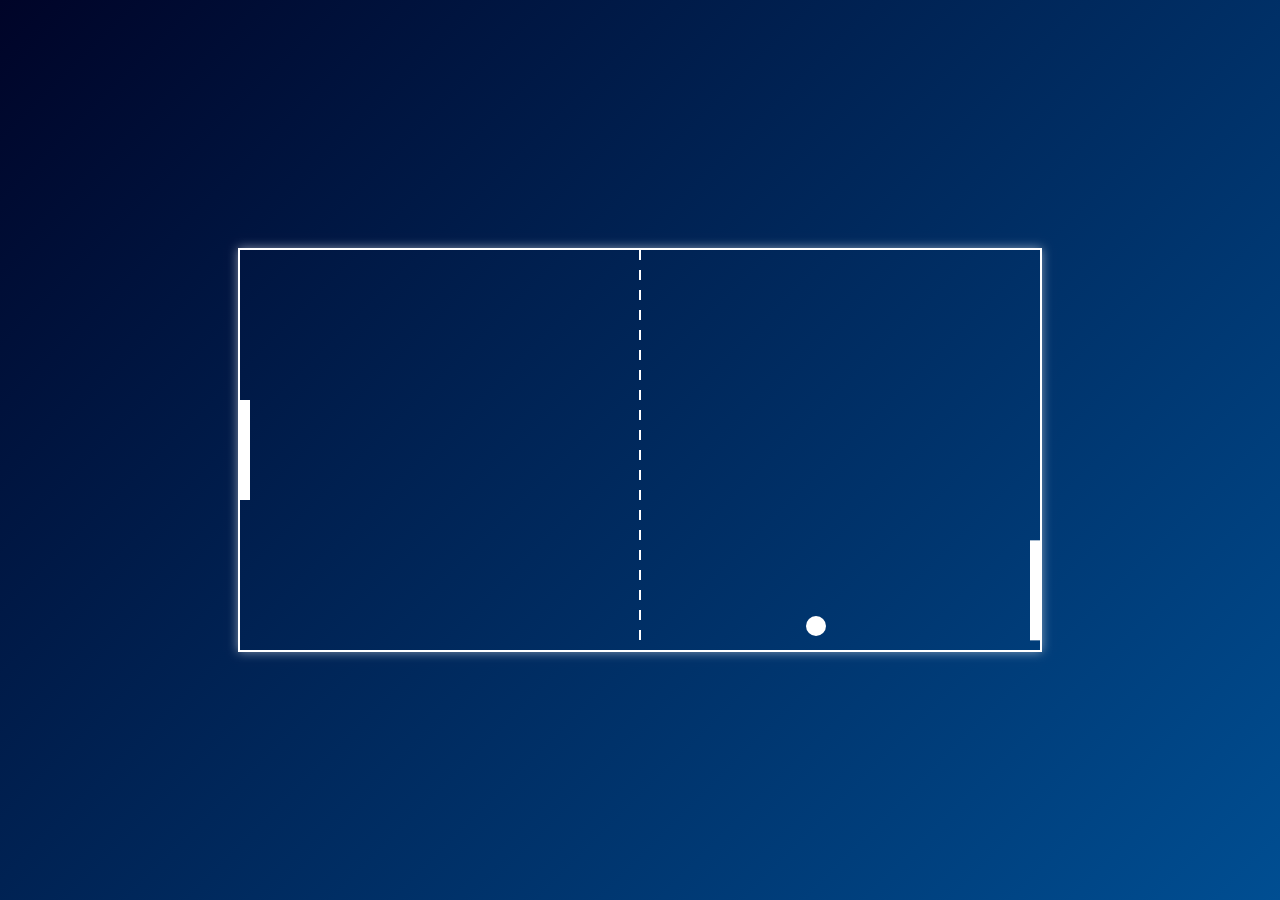
<file: html/aiwebapp.html>
<!DOCTYPE html>
<html lang="en">
<head>
    <meta charset="UTF-8">
    <meta name="viewport" content="width=device-width, initial-scale=1.0">
    <title>Pong Game</title>
    <style>
        body {
            margin: 0;
            display: flex;
            justify-content: center;
            align-items: center;
            height: 100vh;
            background: linear-gradient(135deg, #000428, #004e92);
            color: white;
            font-family: 'Arial', sans-serif;
            overflow: hidden;
        }

        canvas {
            border: 2px solid white;
            box-shadow: 0 0 10px rgba(255, 255, 255, 0.5);
        }

        /* Game Over Text */
        #game-over {
            position: absolute;
            top: 50%;
            left: 50%;
            transform: translate(-50%, -50%);
            font-size: 50px;
            color: red;
            display: none;
            text-align: center;
            animation: pulse 1s infinite;
        }

        /* Restart Button */
        #restart-btn {
            position: absolute;
            top: 60%;
            left: 50%;
            transform: translateX(-50%);
            padding: 10px 20px;
            background-color: #4CAF50;
            color: white;
            border: none;
            border-radius: 5px;
            cursor: pointer;
            font-size: 20px;
            display: none;
        }

        #restart-btn:hover {
            background-color: #45a049;
        }

        /* Pulse Animation for Game Over Text */
        @keyframes pulse {
            0% { transform: translate(-50%, -50%) scale(1); }
            50% { transform: translate(-50%, -50%) scale(1.2); }
            100% { transform: translate(-50%, -50%) scale(1); }
        }

    </style>
</head>
<body>
    <canvas id="pong" width="800" height="400"></canvas>
    <div id="game-over">Game Over</div>
    <button id="restart-btn">Restart</button>

    <script>
        const canvas = document.getElementById('pong');
        const context = canvas.getContext('2d');

        const paddleWidth = 10;
        const paddleHeight = 100;
        const ballSize = 10;
        let gameOver = false;

        const player = { x: 0, y: canvas.height / 2 - paddleHeight / 2, width: paddleWidth, height: paddleHeight, dy: 0 };
        const ai = { x: canvas.width - paddleWidth, y: canvas.height / 2 - paddleHeight / 2, width: paddleWidth, height: paddleHeight };
        const ball = { x: canvas.width / 2, y: canvas.height / 2, dx: 4, dy: 4, size: ballSize };

        const gameOverText = document.getElementById('game-over');
        const restartButton = document.getElementById('restart-btn');

        function drawRect(x, y, width, height, color = 'white') {
            context.fillStyle = color;
            context.fillRect(x, y, width, height);
        }

        function drawBall(x, y, size, color = 'white') {
            context.beginPath();
            context.arc(x, y, size, 0, Math.PI * 2);
            context.fillStyle = color;
            context.fill();
            context.closePath();
        }

        function drawNet() {
            context.fillStyle = 'white';
            for (let i = 0; i < canvas.height; i += 20) {
                context.fillRect(canvas.width / 2 - 1, i, 2, 10);
            }
        }

        function showGameOver() {
            gameOverText.style.display = 'block';
            restartButton.style.display = 'inline-block';
            canvas.style.opacity = 0.2; // Faded canvas when game over
        }

        function restartGame() {
            ball.x = canvas.width / 2;
            ball.y = canvas.height / 2;
            ball.dx = 4;
            ball.dy = 4;
            player.y = canvas.height / 2 - paddleHeight / 2;
            ai.y = canvas.height / 2 - paddleHeight / 2;
            gameOver = false;
            gameOverText.style.display = 'none';
            restartButton.style.display = 'none';
            canvas.style.opacity = 1; // Restore canvas opacity
            gameLoop(); // Restart game loop
        }

        function update() {
            if (gameOver) return;

            ball.x += ball.dx;
            ball.y += ball.dy;

            // Ball collision with top and bottom walls
            if (ball.y <= 0 || ball.y + ball.size >= canvas.height) {
                ball.dy *= -1;
            }

            // Ball collision with player paddle
            if (
                ball.x <= player.x + player.width &&
                ball.y >= player.y &&
                ball.y <= player.y + player.height
            ) {
                ball.dx *= -1;
            }

            // Ball collision with AI paddle
            if (
                ball.x + ball.size >= ai.x &&
                ball.y >= ai.y &&
                ball.y <= ai.y + ai.height
            ) {
                ball.dx *= -1;
            }

            // Reset ball if it goes out of bounds (player loses)
            if (ball.x < 0 || ball.x > canvas.width) {
                gameOver = true;
                showGameOver();
                return;
            }

            // AI paddle movement
            ai.y += (ball.y - (ai.y + ai.height / 2)) * 0.1;

            // Player paddle movement
            player.y += player.dy;

            // Prevent paddles from going out of bounds
            player.y = Math.max(0, Math.min(canvas.height - player.height, player.y));
            ai.y = Math.max(0, Math.min(canvas.height - ai.height, ai.y));
        }

        function draw() {
            context.clearRect(0, 0, canvas.width, canvas.height);
            drawNet();
            drawRect(player.x, player.y, player.width, player.height);
            drawRect(ai.x, ai.y, ai.width, ai.height);
            drawBall(ball.x, ball.y, ball.size);
        }

        function gameLoop() {
            update();
            draw();
            if (!gameOver) requestAnimationFrame(gameLoop);
        }

        // Keyboard controls
        document.addEventListener('keydown', (e) => {
            if (e.key === 'ArrowUp') player.dy = -6;
            if (e.key === 'ArrowDown') player.dy = 6;
        });

        document.addEventListener('keyup', (e) => {
            if (e.key === 'ArrowUp' || e.key === 'ArrowDown') player.dy = 0;
        });

        // Restart button action
        restartButton.addEventListener('click', restartGame);

        gameLoop();
    </script>
</body>
</html>
</file>
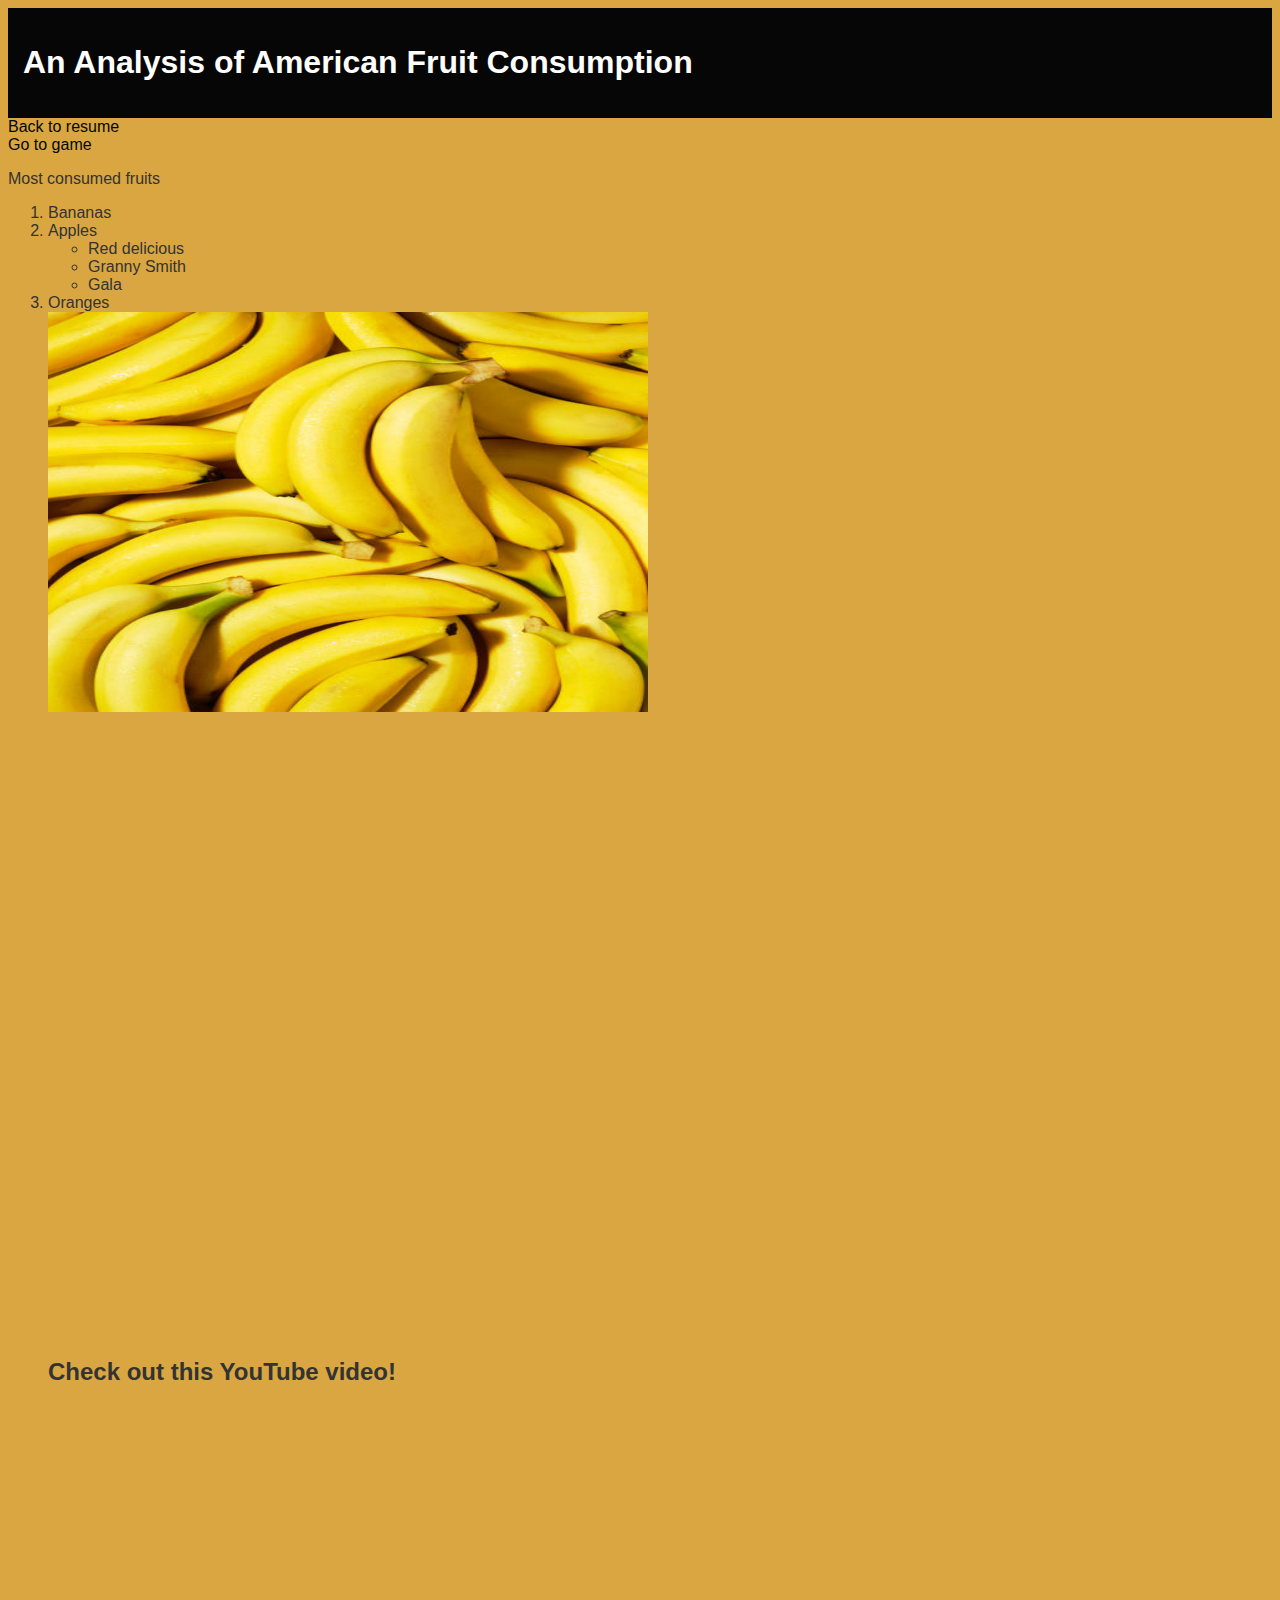
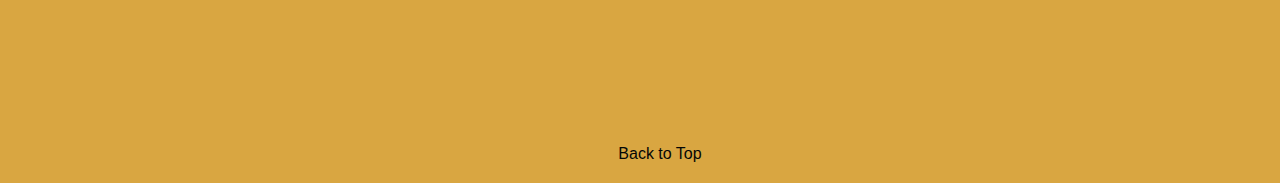
<file: html/scratch.html>
<!DOCTYPE html>
<html lang="en">
<head>
    <meta charset="UTF-8">
    <meta name="viewport" content="width=device-width, initial-scale=1.0">
    <title>Scratch Page</title>
    
    <!-- Link to customcss.css file -->
    <link rel="stylesheet" href="../css/customcss.css">


</head>
<body class="scratch-page"> 

    <div id="header">
        <h1>An Analysis of American Fruit Consumption</h1>
    </div>

   
</body id="top">
</html>

<body>

    <!-- Your page content goes here -->

</body>
</html>

<body>

    <!-- Your page content goes here -->

</body>
</html>

<body>
    
    <!DOCTYPE html>
<html lang="en">
<head>
    <meta charset="UTF-8">
    <meta name="viewport" content="width=device-width, initial-scale=1.0">
    <title>Scratch Page</title>
</head>
<body>
    <!-- Link back to Index Page -->
    <a href="../index.html">Back to resume</a>
    <br>
    <!-- Link to AI Web App -->
    <a href="aiwebapp.html">Go to game</a>
    
    <!-- Your content here -->
</body>
</html>

 
    <div class='tableauPlaceholder' id='viz1733333872962' style='position: relative'><noscript><a href='#'><img alt='Fruit ' src='https:&#47;&#47;public.tableau.com&#47;static&#47;images&#47;US&#47;USFruitConsumption&#47;Fruit&#47;1_rss.png' style='border: none' /></a></noscript><object class='tableauViz'  style='display:none;'><param name='host_url' value='https%3A%2F%2Fpublic.tableau.com%2F' /> <param name='embed_code_version' value='3' /> <param name='site_root' value='' /><param name='name' value='USFruitConsumption&#47;Fruit' /><param name='tabs' value='no' /><param name='toolbar' value='yes' /><param name='static_image' value='https:&#47;&#47;public.tableau.com&#47;static&#47;images&#47;US&#47;USFruitConsumption&#47;Fruit&#47;1.png' /> <param name='animate_transition' value='yes' /><param name='display_static_image' value='yes' /><param name='display_spinner' value='yes' /><param name='display_overlay' value='yes' /><param name='display_count' value='yes' /><param name='language' value='en-US' /></object></div>                <script type='text/javascript'>                    var divElement = document.getElementById('viz1733333872962');                    var vizElement = divElement.getElementsByTagName('object')[0];                    vizElement.style.width='900px';vizElement.style.height='752px';                    var scriptElement = document.createElement('script');                    scriptElement.src = 'https://public.tableau.com/javascripts/api/viz_v1.js';                    vizElement.parentNode.insertBefore(scriptElement, vizElement);                </script>
    <p>Most consumed fruits</p>
    <ol>
        <li>Bananas</li>
        <li>Apples
            <ul>
                <li>Red delicious</li>
                <li>Granny Smith</li>
                <li>Gala</li>
            </ul>
        </li>
        <li>Oranges</li>
        <img src="../assets/img/Banana.jpg" alt="Bananas Image" width="600" height="400">

        <iframe src="https://www.cdc.gov/mmwr/volumes/71/wr/mm7101a1.htm" 
        width="100%" 
        height="600" 
        style="border:none;">
</iframe>

        </body>
        </html>
        
</body>
</html>

    

    <!DOCTYPE html>
<html lang="en">
<head>
    <meta charset="UTF-8">
    <meta name="viewport" content="width=device-width, initial-scale=1.0">
    <title>Scratch Page</title>
</head>
<body>


    <!DOCTYPE html>
<html lang="en">
<head>
    <meta charset="UTF-8">
    <meta name="viewport" content="width=device-width, initial-scale=1.0">
    <title>Scratch Page</title>
</head>
<body>
    <!-- Link back to Index Page -->
     <br>
   
    <br>
    
    
    <!DOCTYPE html>
<html lang="en">
<head>
    <meta charset="UTF-8">
    <meta name="viewport" content="width=device-width, initial-scale=1.0">
    <title>Index Page</title>
</head>
<body>
 

    <!-- Embedded YouTube Video -->
    <h2>Check out this YouTube video!</h2>
    <iframe width="560" height="315" src="https://www.youtube.com/embed/7UlkVUZ4Mec?si=_u31J7HngzYVpV6b" title="YouTube video player" frameborder="0" allow="accelerometer; autoplay; clipboard-write; encrypted-media; gyroscope; picture-in-picture; web-share" referrerpolicy="strict-origin-when-cross-origin" allowfullscreen></iframe>

    <!-- Your existing content -->
</body>
</html>


    
    <br>
    
    
</body>
</html>


</body>
</html>
<a href="#top" style="display:block; text-align:center; margin:20px;">Back to Top</a>
</file>
<file: css/customcss.css>
/* Scope styles only to scratch.html using the .scratch-page class */
body.scratch-page {
    background-color: rgba(210, 149, 29, 0.84); /* Light gray background */
    font-family: Arial, sans-serif; /* Simple sans-serif font */
    color: #333; /* Dark text for better readability */
}

/* Header styles */
body.scratch-page #header {
    background-color: #060606; /* Green header */
    color: white;
    padding: 15px;
}


/* Footer styles */
body.scratch-page #footer {
    background-color: #333; /* Dark footer */
    color: white;
    padding: 10px;
    position: fixed;
    bottom: 0;
    width: 100%;
}

/* Button styles */
body.scratch-page button {
    background-color: #0f110f; /* Green button */
    color: white;
    border: none;
    padding: 10px 20px;
    font-size: 16px;
    cursor: pointer;
    border-radius: 5px;
}

body.scratch-page button:hover {
    background-color: #070a07; /* Slightly darker green on hover */
}

/* Links */
body.scratch-page a {
    color: #050605; /* Green links */
    text-decoration: none;
}

body.scratch-page a:hover {
    color: #020303; /* Darker green on hover */
}

/* Container */
body.scratch-page .container {
    max-width: 1000px;
    margin: 20px auto;
    padding: 20px;
    background-color: white;
    box-shadow: 0 2px 4px rgba(0, 0, 0, 0.1);
}
</file>
